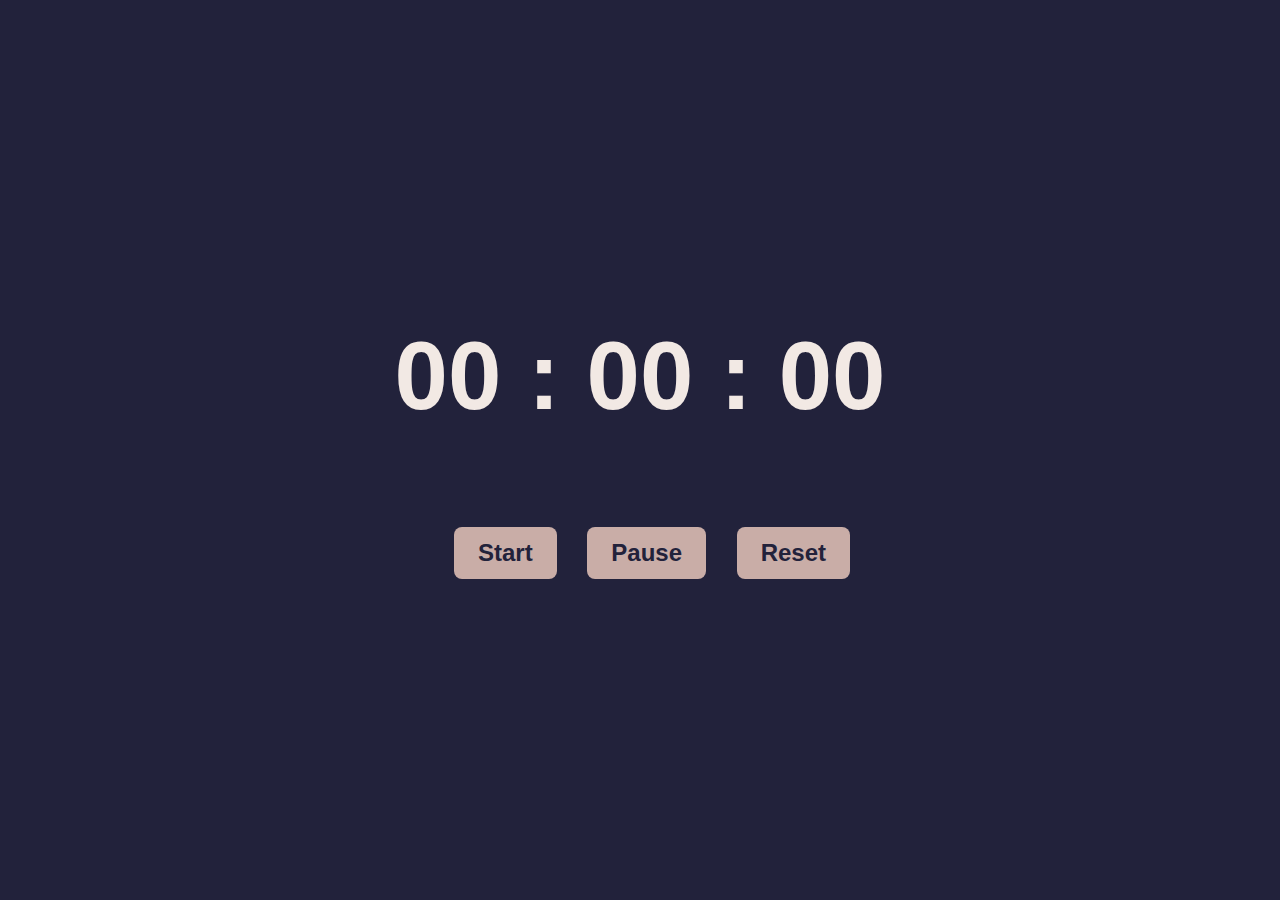
<file: Cronometro/index.html>
<!DOCTYPE html>
<html lang="en">
<head>
    <meta charset="UTF-8">
    <meta name="viewport" content="width=device-width, initial-scale=1.0">
    <title>Cronometro</title>

    <link rel="stylesheet" href="style.css">
</head>

<body>

    <div class="container">

        <h1 id="time">00 : 00 : 00</h1>

        <div class="buttons">
            <button onclick="start()">Start</button>
            <button onclick="pause()">Pause</button>
            <button onclick="stop()">Reset</button>
        </div>

    </div>
    
    <script src="app.js"></script>

</body>

</html>
</file>
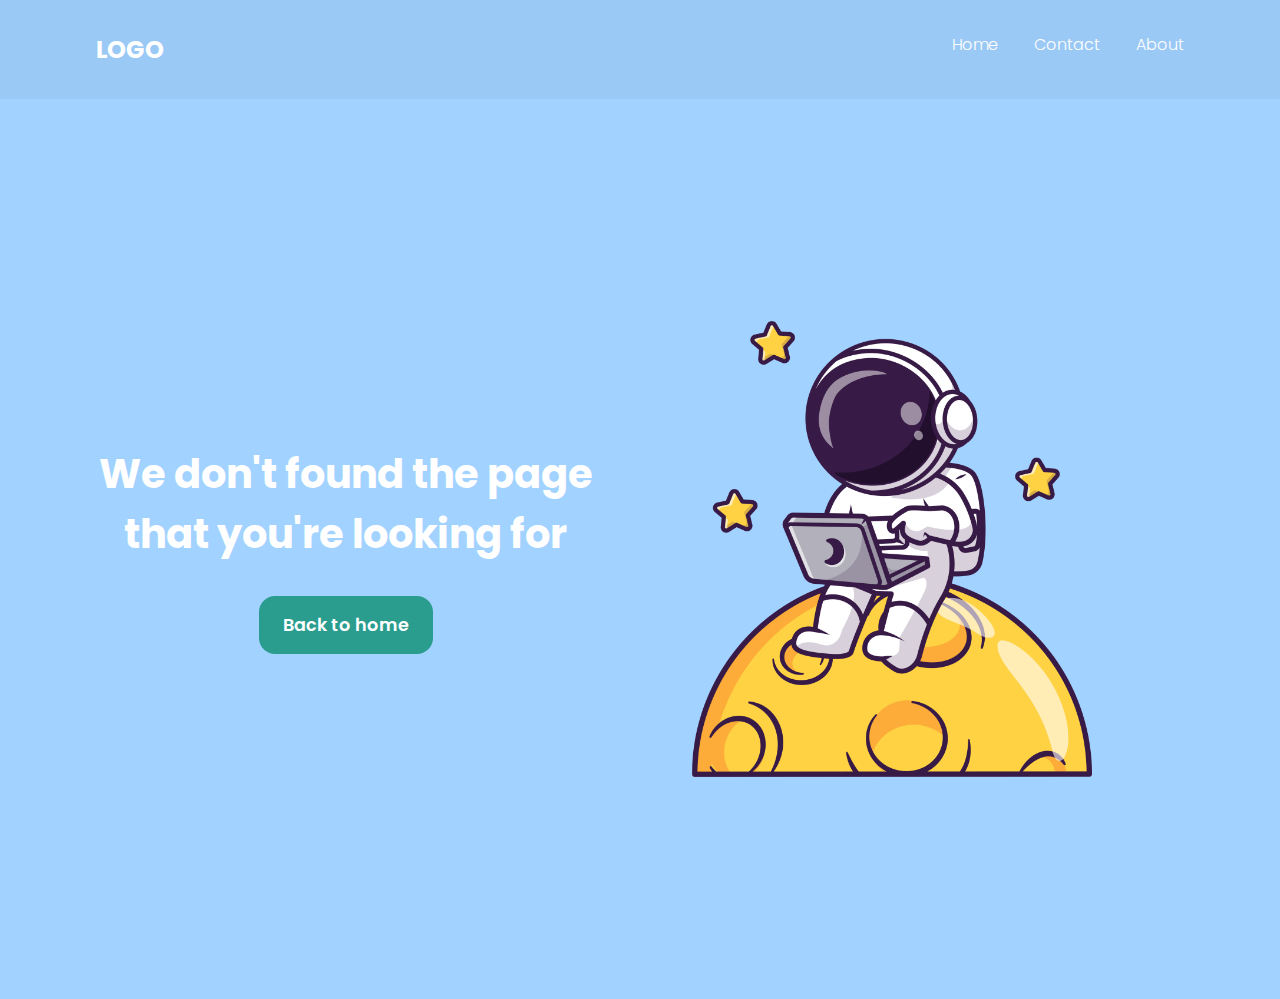
<file: Error 404 page/index.html>
<!DOCTYPE html>
<html lang="en">

<head>
    <meta charset="UTF-8">
    <meta http-equiv="X-UA-Compatible" content="IE=edge">
    <meta name="viewport" content="width=], initial-scale=1.0">
    <title>Error 404</title>

    <!--CSS-->
    <link rel="stylesheet" href="assets/css/style.css">


</head>

<body>

    <header>
        <a class="logo" href="#">LOGO</a>

        <ul>
            <li>
                <a href="#">Home</a>
                <a href="#">Contact</a>
                <a href="#">About</a>
            </li>
        </ul>

    </header>

    <main>

        <div class="left-section">
            <h1>We don't found the page that you're looking for</h1>

            <a class="btn" href="#">Back to home</a>

        </div>

        <div class="right-section">

            <img src="assets/images/Erro.png" alt="Illustration">

        </div>

    </main>


</body>

</html>
</file>
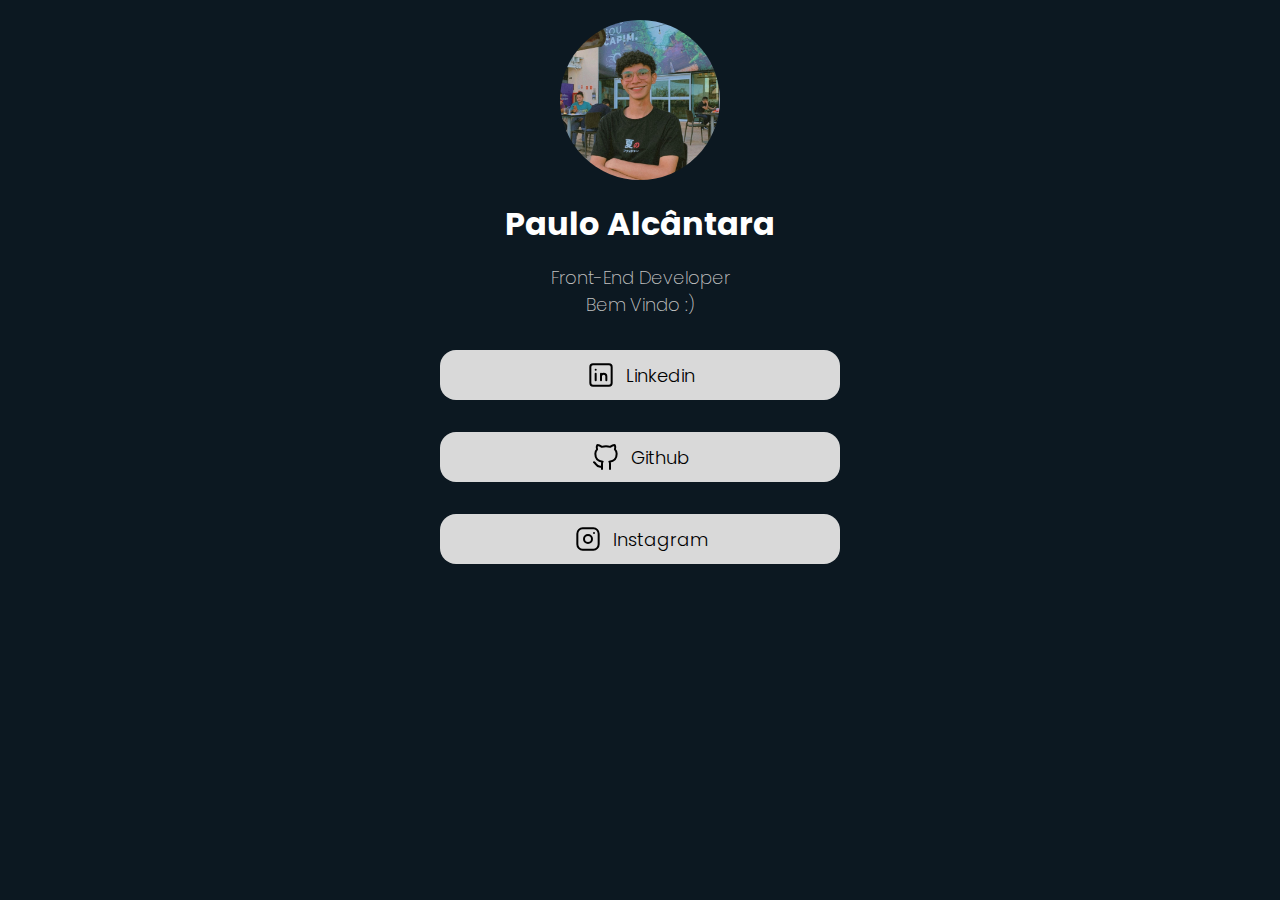
<file: Linktree/index.html>
<!DOCTYPE html>
<html lang="en">

<head>
    <meta charset="UTF-8">
    <meta http-equiv="X-UA-Compatible" content="IE=edge">
    <meta name="viewport" content="width=device-width, initial-scale=1.0">
    <title>Linktree Copy</title>

    <!--CSs-->
    <link rel="stylesheet" href="assets/css/style.css">

</head>

<body>

    <div class="container">


        <img src="assets/img/perfil.jpg" alt="Perfil Image" width="160px">

        <h1>Paulo Alcântara</h1>

        <p>Front-End Developer</p>
        <p>Bem Vindo :)</p>


        <div class="links">
            <a href="https://www.linkedin.com/in/paulo-alc%C3%A2ntara-a2177723b/">
                <svg xmlns="http://www.w3.org/2000/svg" class="icon icon-tabler icon-tabler-brand-linkedin" width="32"
                    height="32" viewBox="0 0 24 24" stroke-width="1.5" stroke="#000000" fill="none"
                    stroke-linecap="round" stroke-linejoin="round">
                    <path stroke="none" d="M0 0h24v24H0z" fill="none" />
                    <rect x="4" y="4" width="16" height="16" rx="2" />
                    <line x1="8" y1="11" x2="8" y2="16" />
                    <line x1="8" y1="8" x2="8" y2="8.01" />
                    <line x1="12" y1="16" x2="12" y2="11" />
                    <path d="M16 16v-3a2 2 0 0 0 -4 0" />
                </svg>
                Linkedin
            </a>

            <a href="https://github.com/Paul1nho0-ALC">

                <svg xmlns="http://www.w3.org/2000/svg" class="icon icon-tabler icon-tabler-brand-github" width="32"
                    height="32" viewBox="0 0 24 24" stroke-width="1.5" stroke="#000000" fill="none"
                    stroke-linecap="round" stroke-linejoin="round">
                    <path stroke="none" d="M0 0h24v24H0z" fill="none" />
                    <path
                        d="M9 19c-4.3 1.4 -4.3 -2.5 -6 -3m12 5v-3.5c0 -1 .1 -1.4 -.5 -2c2.8 -.3 5.5 -1.4 5.5 -6a4.6 4.6 0 0 0 -1.3 -3.2a4.2 4.2 0 0 0 -.1 -3.2s-1.1 -.3 -3.5 1.3a12.3 12.3 0 0 0 -6.2 0c-2.4 -1.6 -3.5 -1.3 -3.5 -1.3a4.2 4.2 0 0 0 -.1 3.2a4.6 4.6 0 0 0 -1.3 3.2c0 4.6 2.7 5.7 5.5 6c-.6 .6 -.6 1.2 -.5 2v3.5" />
                </svg>
                Github
            </a>

            <a href="https://www.instagram.com/pauloalcantarah/">
                <svg xmlns="http://www.w3.org/2000/svg" class="icon icon-tabler icon-tabler-brand-instagram" width="32"
                    height="32" viewBox="0 0 24 24" stroke-width="1.5" stroke="#000000" fill="none"
                    stroke-linecap="round" stroke-linejoin="round">
                    <path stroke="none" d="M0 0h24v24H0z" fill="none" />
                    <rect x="4" y="4" width="16" height="16" rx="4" />
                    <circle cx="12" cy="12" r="3" />
                    <line x1="16.5" y1="7.5" x2="16.5" y2="7.501" />
                </svg>
                Instagram
            </a>
        </div>

    </div>

</body>

</html>
</file>
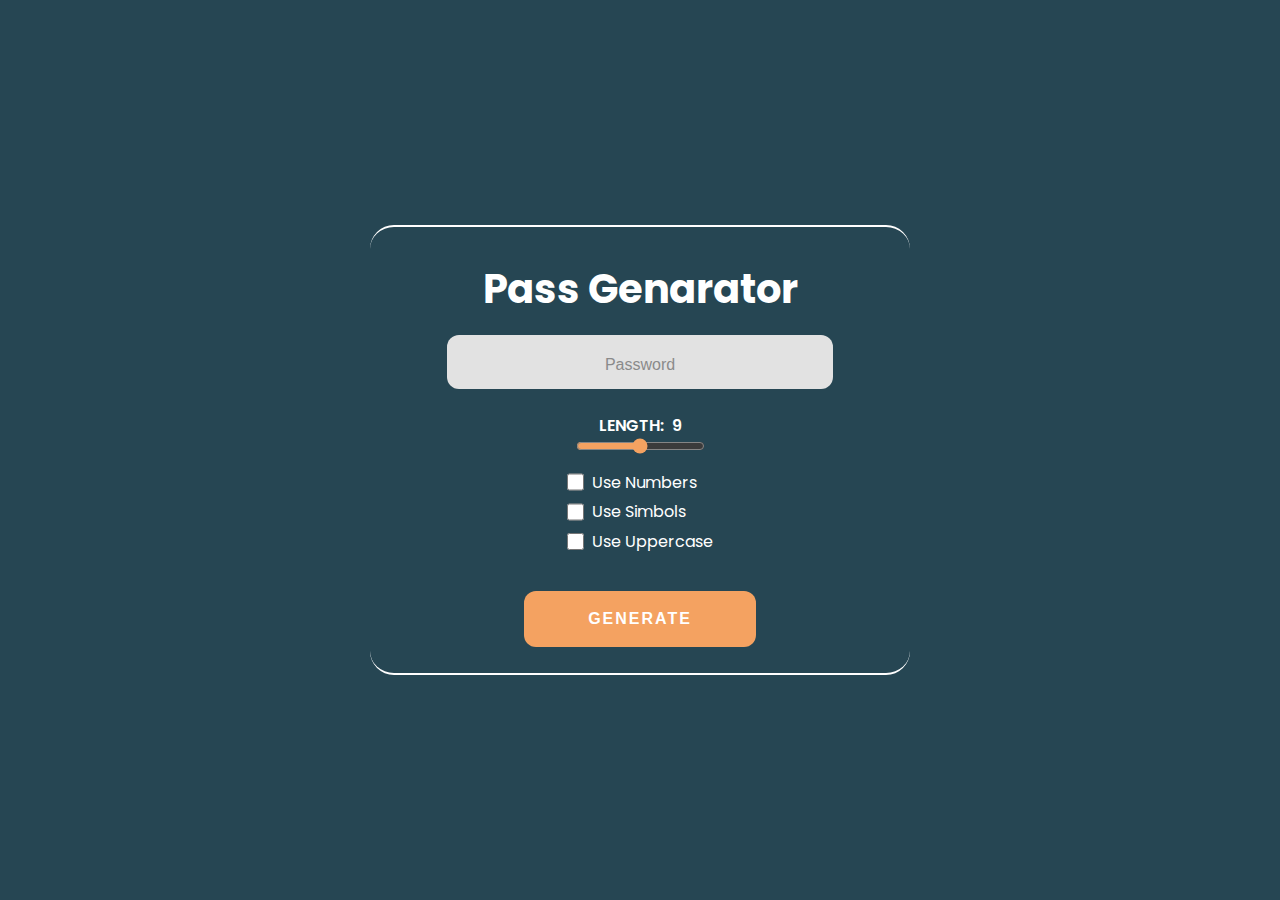
<file: Password_Genarator/index.html>
<!DOCTYPE html>
<html lang="en">

<head>
    <meta charset="UTF-8">
    <meta http-equiv="X-UA-Compatible" content="IE=edge">
    <meta name="viewport" content="width=device-width, initial-scale=1.0">

    <link rel="stylesheet" href="assets/css/style.css">

    <title>Pass Genarator</title>

</head>

<body>

    <div class="container">

        <h1>Pass Genarator</h1>

        <input id="pass" type="text" placeholder="Password">

        <div class="length">
            <p style="font-weight: 600;">LENGTH: </p>
            <p id="num-display"></p>
        </div>

        <input id="range" type="range" max="18" step="1" value="9">

        <div class="checkboxes">
            <div class="input-group">
                <input type="checkbox" name="" id="nums">
                <label for="nums">Use Numbers</label>
            </div>
            <div class="input-group">
                <input type="checkbox" name="" id="symbols">
                <label for="simbols">Use Simbols</label>
            </div>
            <div class="input-group">
                <input type="checkbox" name="" id="uppercase">
                <label for="uppercase">Use Uppercase</label>
            </div>
        </div>

        <button id="generate-btn">Generate</button>

    </div>

    <script src="assets/js/app.js"></script>

</body>

</html>
</file>
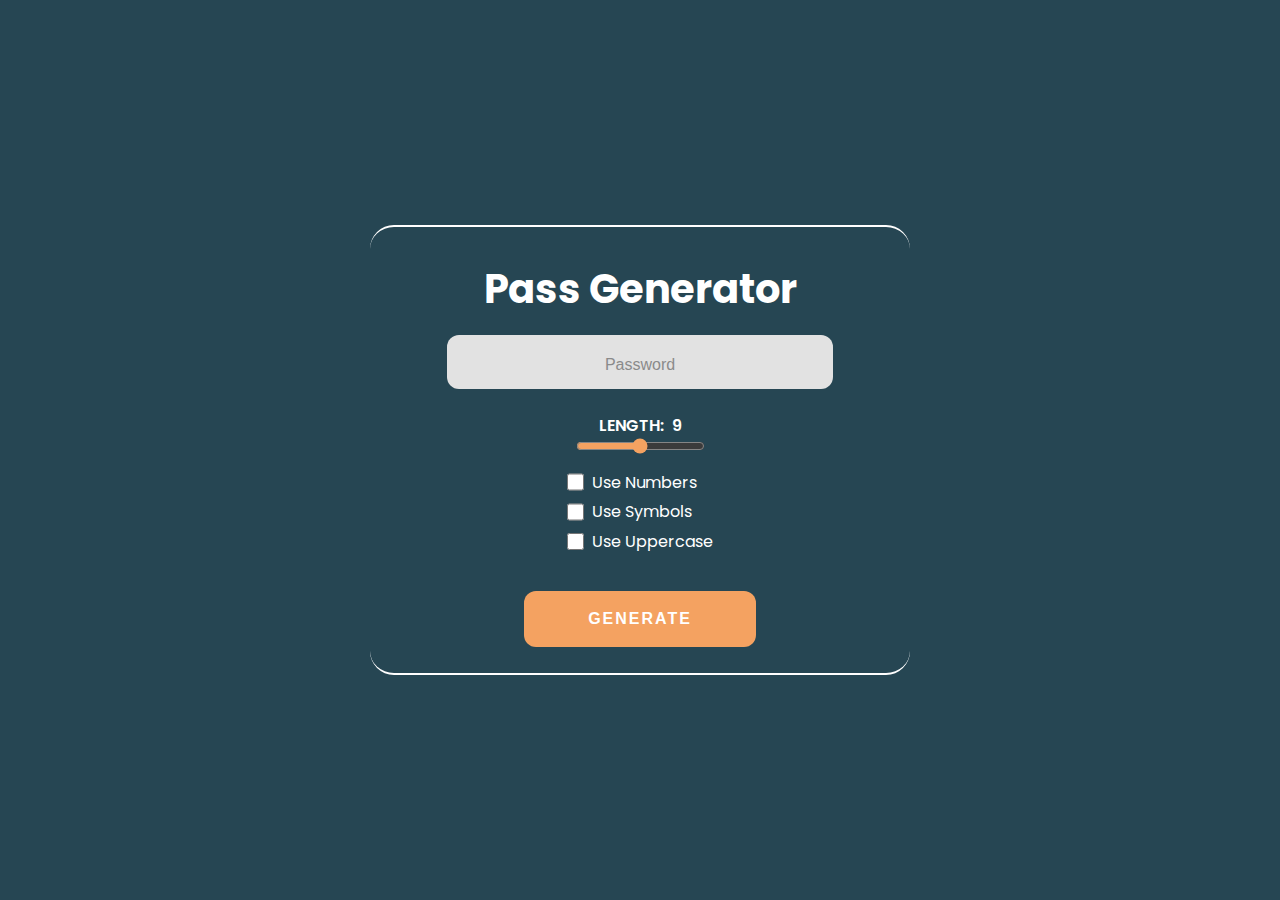
<file: Password_Generator/index.html>
<!DOCTYPE html>
<html lang="en">

<head>
    <meta charset="UTF-8">
    <meta http-equiv="X-UA-Compatible" content="IE=edge">
    <meta name="viewport" content="width=device-width, initial-scale=1.0">

    <link rel="stylesheet" href="assets/css/style.css">

    <title>Pass Genarator</title>

</head>

<body>

    <div class="container">

        <h1>Pass Generator</h1>

        <input id="pass" type="text" placeholder="Password">

        <div class="length">
            <p style="font-weight: 600;">LENGTH: </p>
            <p id="num-display"></p>
        </div>

        <input id="range" type="range" max="18" step="1" value="9">

        <div class="checkboxes">
            <div class="input-group">
                <input type="checkbox" name="" id="nums">
                <label for="nums">Use Numbers</label>
            </div>
            <div class="input-group">
                <input type="checkbox" name="" id="symbols">
                <label for="simbols">Use Symbols</label>
            </div>
            <div class="input-group">
                <input type="checkbox" name="" id="uppercase">
                <label for="uppercase">Use Uppercase</label>
            </div>
        </div>

        <button id="generate-btn">Generate</button>

    </div>

    <script src="assets/js/app.js"></script>

</body>

</html>
</file>
<file: Cronometro/style.css>
*{
    margin: 0;
    padding: 0;
    box-sizing: border-box;
}

body{
    width: 100%;
    height: 100vh;
    overflow: hidden;
    font-family: sans-serif;
    font-size: 24px;
    display: flex;
    align-items: center;
    justify-content: center;
    background: #22223b;
    color: #f2e9e4;
}

.container{
    width: 100%;
    height: 100%;
    display: flex;
    flex-direction: column;
    align-items: center;
    justify-content: center;
}

.container h1{
    width: fit-content;
    font-size: 4em;
    margin-bottom: 1em;
}

.buttons button{
    padding: 12px 24px;
    border: none;
    border-radius: 8px;
    margin-left: 1em;
    background: #c9ada7;
    color: #22223b;
    font-size: 1em;
    font-weight: 600;
    cursor: pointer;
    transition: background .3s ease;
}

.buttons button:hover{
    background-color: #9a8c98;
}
</file>
<file: Error 404 page/assets/css/style.css>
@import url("https://fonts.googleapis.com/css2?family=Poppins:wght@200;300;600;700&display=swap");

* {
  margin: 0;
  padding: 0;
  box-sizing: border-box;
}

body {
  width: 100%;
  height: 100vh;
  overflow: hidden;
  background: #a2d2ff;
}

header {
  padding: 2rem 6rem;
  display: flex;
  justify-content: space-between;
  background: rgba(0, 0, 0, 0.04);
}

header .logo {
  font-family: "Poppins", sans-serif;
  font-weight: 700;
  font-size: 1.5rem;
  text-decoration: none;
  color: #fff;
}

header ul {
  list-style: none;
}

header ul li a {
  margin-left: 2rem;
  text-decoration: none;
  font-family: "Poppins", sans-serif;
  font-weight: 300;
  color: #fff;
  transition: color 0.3s;
}

header ul li a:hover {
  color: #4f4f4f;
}

main {
  display: flex;
  align-items: center;
  justify-content: space-around;
  width: 100%;
  height: 100%;
}

main .right-section {
  display: flex;
  align-items: center;
  width: 100%;
  height: 100%;
}

main .right-section img {
  width: 400px;
  animation: float infinite 10s;
}

main .left-section {
  display: flex;
  flex-direction: column;
  align-items: center;
  justify-content: center;
  width: 100%;
  height: 100%;
  padding: 0 6rem;
  text-align: center;
}

main .left-section h1 {
  font-family: "Poppins", sans-serif;
  font-weight: 700;
  font-size: 2.5rem;
  color: #fff;
  margin-bottom: 2rem;
}

main .left-section .btn {
  font-family: "Poppins", sans-serif;
  font-size: 1.1rem;
  font-weight: 600;
  text-decoration: none;
  color: #fff;
  background: #2a9d8f;
  padding: 1rem 1.5rem;
  border-radius: 16px;
  transition: all 0.2s;
}

main .left-section .btn:hover {
  transform: scale(1.05);
  opacity: 0.8;
}

@keyframes float {
  0% {
    transform: translateY(0);
  }
  50% {
    transform: translateY(-32px);
  }
  100% {
    transform: translateY(0);
  }
}
</file>
<file: Linktree/assets/css/style.css>
@import url("https://fonts.googleapis.com/css2?family=Poppins:wght@200;300;600;700&display=swap");

* {
  margin: 0;
  padding: 0;
}

body,
html {
  width: 100%;
  height: 100vh;
  box-sizing: border-box;
}

body {
  background: #0c1821;
  color: #fff;
  font-family: "Poppins", sans-serif;
  display: flex;
  justify-content: center;
  align-items: center;
  overflow: hidden;
}

.container {
  width: 400px;
  height: 100%;
  display: flex;
  flex-direction: column;
  align-items: center;
}

.container img {
  clip-path: circle();
}

.container h1 {
  margin-bottom: 0.5em;
  font-size: 32px;
  font-weight: 700;
}

.container p {
  font-size: 18px;
  font-weight: 200;
  color: #c2c2c2;
}

.container .links {
  width: 100%;
  height: 100%;
  margin-top: 2em;
  display: flex;
  align-items: center;
  gap: 2em;
  flex-direction: column;
}

.container a {
  width: 100%;
  background: #d9d9d9;
  display: flex;
  align-items: center;
  justify-content: center;
  text-decoration: none;
  font-size: 18px;
  font-weight: 300;
  padding: 0.5em 0;
  border-radius: 16px;
  color: #000;
  transition: transform 0.3s;
}

.container a:hover {
  transform: scale(1.03);
}

.container a svg {
  margin-right: 0.5em;
}
</file>
<file: Password_Genarator/assets/css/style.css>
@import url("https://fonts.googleapis.com/css2?family=Poppins:wght@200;300;600;700&display=swap");

* {
  margin: 0;
  padding: 0;
  box-sizing: border-box;
}

body {
  background: #264653;
  width: 100%;
  height: 100vh;
  display: flex;
  justify-content: center;
  align-items: center;
  font-family: "Poppins", sans-serif;
}

.container {
  width: 540px;
  height: 450px;
  display: flex;
  flex-direction: column;
  align-items: center;
  padding: 2rem;
  border-radius: 24px;
  color: white;
  border-bottom: 2px solid #fff;
  border-top: 2px solid #fff;
}

.container h1 {
  font-size: 2.5rem;
  font-weight: 700;
  margin-bottom: 1rem;
}

.container #pass {
  background: #e2e2e2;
  padding: 0.8rem 1.8rem;
  border-radius: 12px;
  outline: none;
  border: none;
  text-align: center;
  margin-bottom: 1.5rem;
  font-size: 1.5rem;
  color: #e76f51;
  font-weight: 600;
}

.container #pass::placeholder {
  font-size: 16px;
  font-weight: 300;
  opacity: 0.8;
}

.container #range {
  accent-color: #f4a261;
  margin-bottom: 1rem;
}

.container #num-display {
  font-weight: 600;
}

.length {
  display: flex;
  gap: 8px;
}

/*CHECKBOXES*/

.container .checkboxes .input-group input {
  width: 1.1rem;
  height: 1.1rem;
  border: none;
  outline: none;
  accent-color: #2a9d8f;
}

.input-group {
  display: flex;
  align-items: center;
  margin-bottom: 0.3rem;
}

.input-group input {
  margin-right: 0.5rem;
}

.checkboxes {
  margin-bottom: 2rem;
}

#generate-btn {
  background: #f4a261;
  padding: 1.2rem 4rem;
  border-radius: 12px;
  border: none;
  font-size: 1rem;
  font-weight: 600;
  text-transform: uppercase;
  color: white;
  letter-spacing: 2px;
  cursor: pointer;
  transition: all 0.3s ease;
}

#generate-btn:hover {
  opacity: 0.9;
  transform: scale(1.05);
  background: #e76f51;
}

/*Media querry*/

@media screen and (max-width: 700px) {
  .container {
    border: none;
  }
}
</file>
<file: Password_Generator/assets/css/style.css>
@import url("https://fonts.googleapis.com/css2?family=Poppins:wght@200;300;600;700&display=swap");

* {
  margin: 0;
  padding: 0;
  box-sizing: border-box;
}

body {
  background: #264653;
  width: 100%;
  height: 100vh;
  display: flex;
  justify-content: center;
  align-items: center;
  font-family: "Poppins", sans-serif;
}

.container {
  width: 540px;
  height: 450px;
  display: flex;
  flex-direction: column;
  align-items: center;
  padding: 2rem;
  border-radius: 24px;
  color: white;
  border-bottom: 2px solid #fff;
  border-top: 2px solid #fff;
}

.container h1 {
  font-size: 2.5rem;
  font-weight: 700;
  margin-bottom: 1rem;
}

.container #pass {
  background: #e2e2e2;
  padding: 0.8rem 1.8rem;
  border-radius: 12px;
  outline: none;
  border: none;
  text-align: center;
  margin-bottom: 1.5rem;
  font-size: 1.5rem;
  color: #e76f51;
  font-weight: 600;
}

.container #pass::placeholder {
  font-size: 16px;
  font-weight: 300;
  opacity: 0.8;
}

.container #range {
  accent-color: #f4a261;
  margin-bottom: 1rem;
}

.container #num-display {
  font-weight: 600;
}

.length {
  display: flex;
  gap: 8px;
}

/*CHECKBOXES*/

.container .checkboxes .input-group input {
  width: 1.1rem;
  height: 1.1rem;
  border: none;
  outline: none;
  accent-color: #2a9d8f;
}

.input-group {
  display: flex;
  align-items: center;
  margin-bottom: 0.3rem;
}

.input-group input {
  margin-right: 0.5rem;
}

.checkboxes {
  margin-bottom: 2rem;
}

#generate-btn {
  background: #f4a261;
  padding: 1.2rem 4rem;
  border-radius: 12px;
  border: none;
  font-size: 1rem;
  font-weight: 600;
  text-transform: uppercase;
  color: white;
  letter-spacing: 2px;
  cursor: pointer;
  transition: all 0.3s ease;
}

#generate-btn:hover {
  opacity: 0.9;
  transform: scale(1.05);
  background: #e76f51;
}

/*Media querry*/

@media screen and (max-width: 700px) {
  .container {
    border: none;
  }
}
</file>
